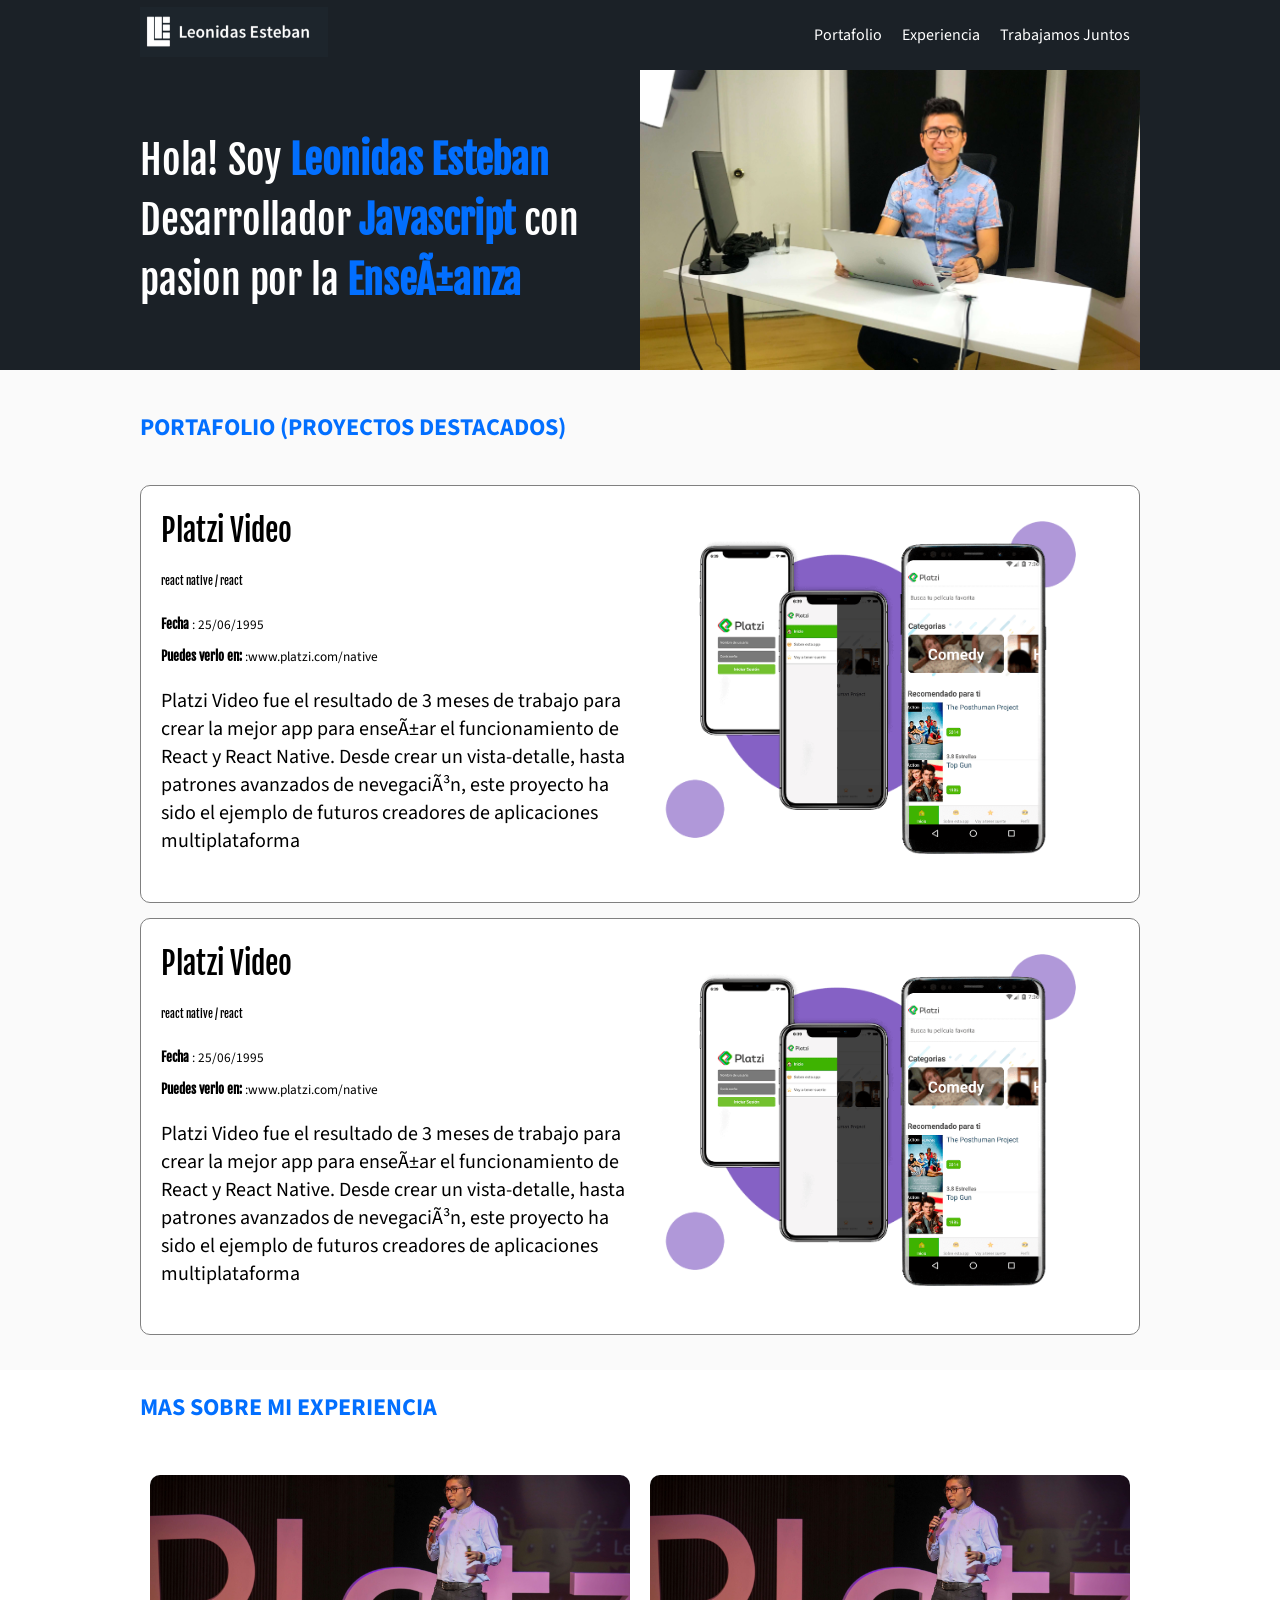
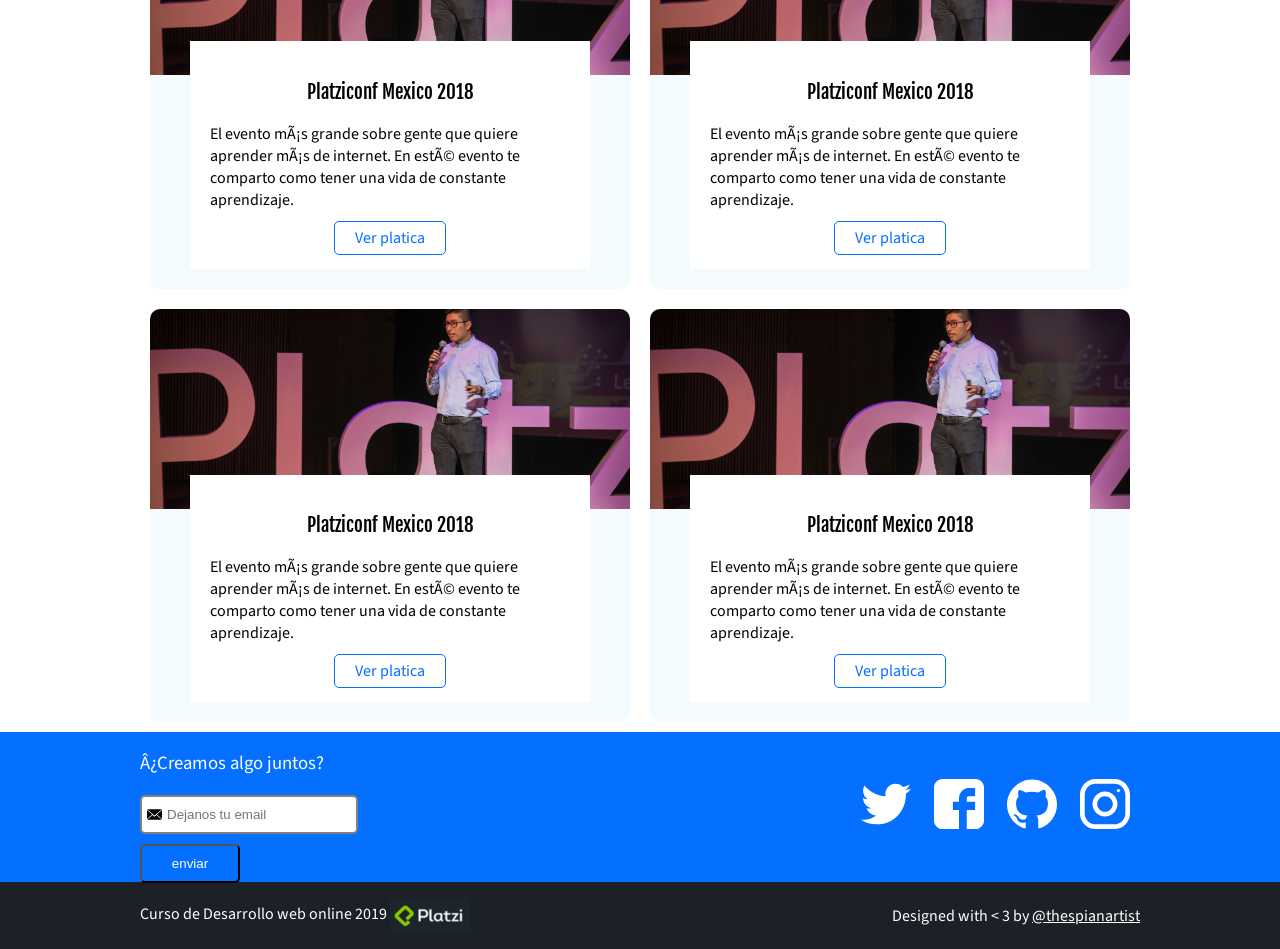
<file: index.html>
<!DOCTYPE html>
<html lang="es">
    <head >
        <meta charset="UTF=8">
        <title>Leonidas Esteban</title>
        <link rel="icon" type="image/png" href="./images/favicon.png">
        <link rel="stylesheet" href="Estilos.css">
        <link href="https://fonts.googleapis.com/css?family=Fjalla+One|Source+Sans+Pro&display=swap" rel="stylesheet">
        <meta name="viewport" content="width=device-width, initial-scale=1">
    </head>
    <body>
        <i class="icon-home burger-button" id="burger-menu"></i>
        <header class="header">
            <div class="container">
                <figure class="logo">
                    <img src="images/logo.png"  height="50" alt="logo de http://leonidadesteban.com"> 
                </figure>
                <nav class="menu">
                    <ol>
                        <li>
                            <a class="link" href="#portafolio">Portafolio</a>
                        </li>
                        <li>
                            <a class="link" href="#eventos">Experiencia</a>
                        </li>
                        <li>
                            <a class="link" href="#contacto">Trabajamos Juntos</a>
                        </li>
                    </ol>
                </nav>
            </div>
        </header>
         <section class="hero"> 
            <div class="container">
            <h1>
                Hola! Soy <strong>Leonidas Esteban</strong> <br>   Desarrollador  <strong>Javascript</strong> con <br/> pasion por la <strong>Enseñanza</strong>
            </h1>
           <img src="./images/hero.jpg" width="500" height="300" alt="imagen principal del sitio" class="hero-image">
        </div>
        </section>
        <section id="portafolio" class="portfolio">
            <div class="container">
            <h2>
                Portafolio (Proyectos Destacados)
            </h2>
            <article class="project">
                <div class="project-details">
                    <h3 class="project-title">Platzi Video</h3>
                <h6 class="project-course">react native / react</h6>
                <p class="project-date"><small><strong>Fecha</strong> : 25/06/1995</small> </p>
                <p class="project-url"><small><strong>Puedes verlo en:</strong> :www.platzi.com/native</small> </p>
                <p class="project-description">Platzi Video fue el resultado de 3 meses de trabajo para crear la mejor app para enseñar el funcionamiento
                     de React y React Native. Desde crear un vista-detalle, hasta patrones avanzados de nevegación, este proyecto ha sido el ejemplo de futuros 
                     creadores de aplicaciones multiplataforma 
                </p>
                </div>
                        <figure class="project-imagecontainer">
                    <img class="project-image" src="./images/platzi-video-react-native.png" width="500" alt="proyecto del curso react native">
                </figure>
            </article>
            <article class="project">
                <div class="project-details">
                    <h3 class="project-title">Platzi Video</h3>
                <h6 class="project-course">react native / react</h6>
                <p class="project-date"><small><strong>Fecha</strong> : 25/06/1995</small> </p>
                <p class="project-url"><small><strong>Puedes verlo en:</strong> :www.platzi.com/native</small> </p>
                <p class="project-description">Platzi Video fue el resultado de 3 meses de trabajo para crear la mejor app para enseñar el funcionamiento
                     de React y React Native. Desde crear un vista-detalle, hasta patrones avanzados de nevegación, este proyecto ha sido el ejemplo de futuros 
                     creadores de aplicaciones multiplataforma 
                </p>
                </div>
                        <figure class="project-imagecontainer">
                    <img class="project-image" src="./images/platzi-video-react-native.png" width="500" alt="proyecto del curso react native">
                </figure>
            </article>
            </div>
        </section>
        <div class="container">
        <h2 class="event-list.title">
            Mas sobre mi Experiencia
        </h2>
        </div>
        
        <section id="eventos" class="event-list">
            <div class="container2">
            <article class="event">
              <figure class="event-imagecontainer">
                <img class="event-image " src="./images/platzi-conf.jpg" width="500"/>
                </figure>
                <div class="event-details">
                    <h3 class="event-title"  > Platziconf Mexico 2018</h3>
                    <P class="event-description" >El evento más grande sobre gente que quiere aprender más de internet. En esté evento te comparto como tener una vida de constante aprendizaje.</P>
                <a  class="event-url" href="https://www.youtube.com/watch?v=BIS7cWGgJg0" target="_blank" >Ver platica</a>
                </div>
           </article>
           <article class="event">
            <figure class="event-imagecontainer">
                    <img class="event-image " src="./images/platzi-conf.jpg" width="500"/>
              </figure>
              <div class="event-details">
                  <h3 class="event-title"  > Platziconf Mexico 2018</h3>
                  <P class="event-description" >El evento más grande sobre gente que quiere aprender más de internet. En esté evento te comparto como tener una vida de constante aprendizaje.</P>
              <a  class="event-url" href="https://www.youtube.com/watch?v=BIS7cWGgJg0" target="_blank" >Ver platica</a>
              </div>
         </article>
         <article class="event">
            <figure class="event-imagecontainer">
                <img class="event-image " src="./images/platzi-conf.jpg" width="500"/>
              </figure>
              <div class="event-details">
                  <h3 class="event-title"  > Platziconf Mexico 2018</h3>
                  <P class="event-description" >El evento más grande sobre gente que quiere aprender más de internet. En esté evento te comparto como tener una vida de constante aprendizaje.</P>
              <a  class="event-url" href="https://www.youtube.com/watch?v=BIS7cWGgJg0" target="_blank" >Ver platica</a>
              </div>
         </article>
         <article class="event">
            <figure class="event-imagecontainer">
                <img class="event-image " src="./images/platzi-conf.jpg" width="500"/>
              </figure>
              <div class="event-details">
                  <h3 class="event-title"  > Platziconf Mexico 2018</h3>
                  <P class="event-description" >El evento más grande sobre gente que quiere aprender más de internet. En esté evento te comparto como tener una vida de constante aprendizaje.</P>
              <a  class="event-url" href="https://www.youtube.com/watch?v=BIS7cWGgJg0" target="_blank" >Ver platica</a>
              </div>
         </article>
         </div>
        </section>
        <section id="contacto" class="contact">
            <div class="container">
            <form action="/suscripcion/" class="form-email">
                <h3>¿Creamos algo juntos?</h3>
            <input type="text" placeholder="Dejanos tu email">
            <button>enviar</button>
        </form>
        <div class="social">
            <a href="https://twitter.com/leonidadesesteban" class="social-link twitter"></a>
            <a href="https://facebook.com/leonidas.esteban" class="social-link facebook"></a>
            <a href="https://github.com/leonidasesteban" class="social-link github" ></a>
            <a href="https://instagram.com/leonidasesteban" class="social-link instagram" ></a>
        </div>
        </div>
        </section>
        <footer class="footer">
            <div class="container">
             <div>
                 <p>
                     Curso de Desarrollo web online 2019  <img src="./images/platzi.png" width="80" alt="platzi">
                 </p>
             </div>
            <div>
                <p>
                    Designed with < 3 by <a href="https//thespianartist" >@thespianartist</a>
                </p>
            </div>
            </div>
        </footer> 
<script>
    // console.log('Hola mundo! es mi primera linea en JS');
    const ipad = window.matchMedia('screen and (max-width: 767px)')
    const menu = document.querySelector('.menu');
    // console.log(menu);
    const burgerButton = document.querySelector('#burger-menu');
    // console.log(burgerButton);


    ipad.addListener(validation)

    function validation(event) {
      if (event.matches) {
        burgerButton.addEventListener('click', hideShow)
      } else {
        burgerButton.removeEventListener('click', hideShow)
      }
    }
    validation(ipad);


    function hideShow() {
      if (menu.classList.contains('is-active')) {
        menu.classList.remove('is-active');
      } else {
        menu.classList.add('is-active');
      }
    }
    
  </script>
</body>
</html>
</file>
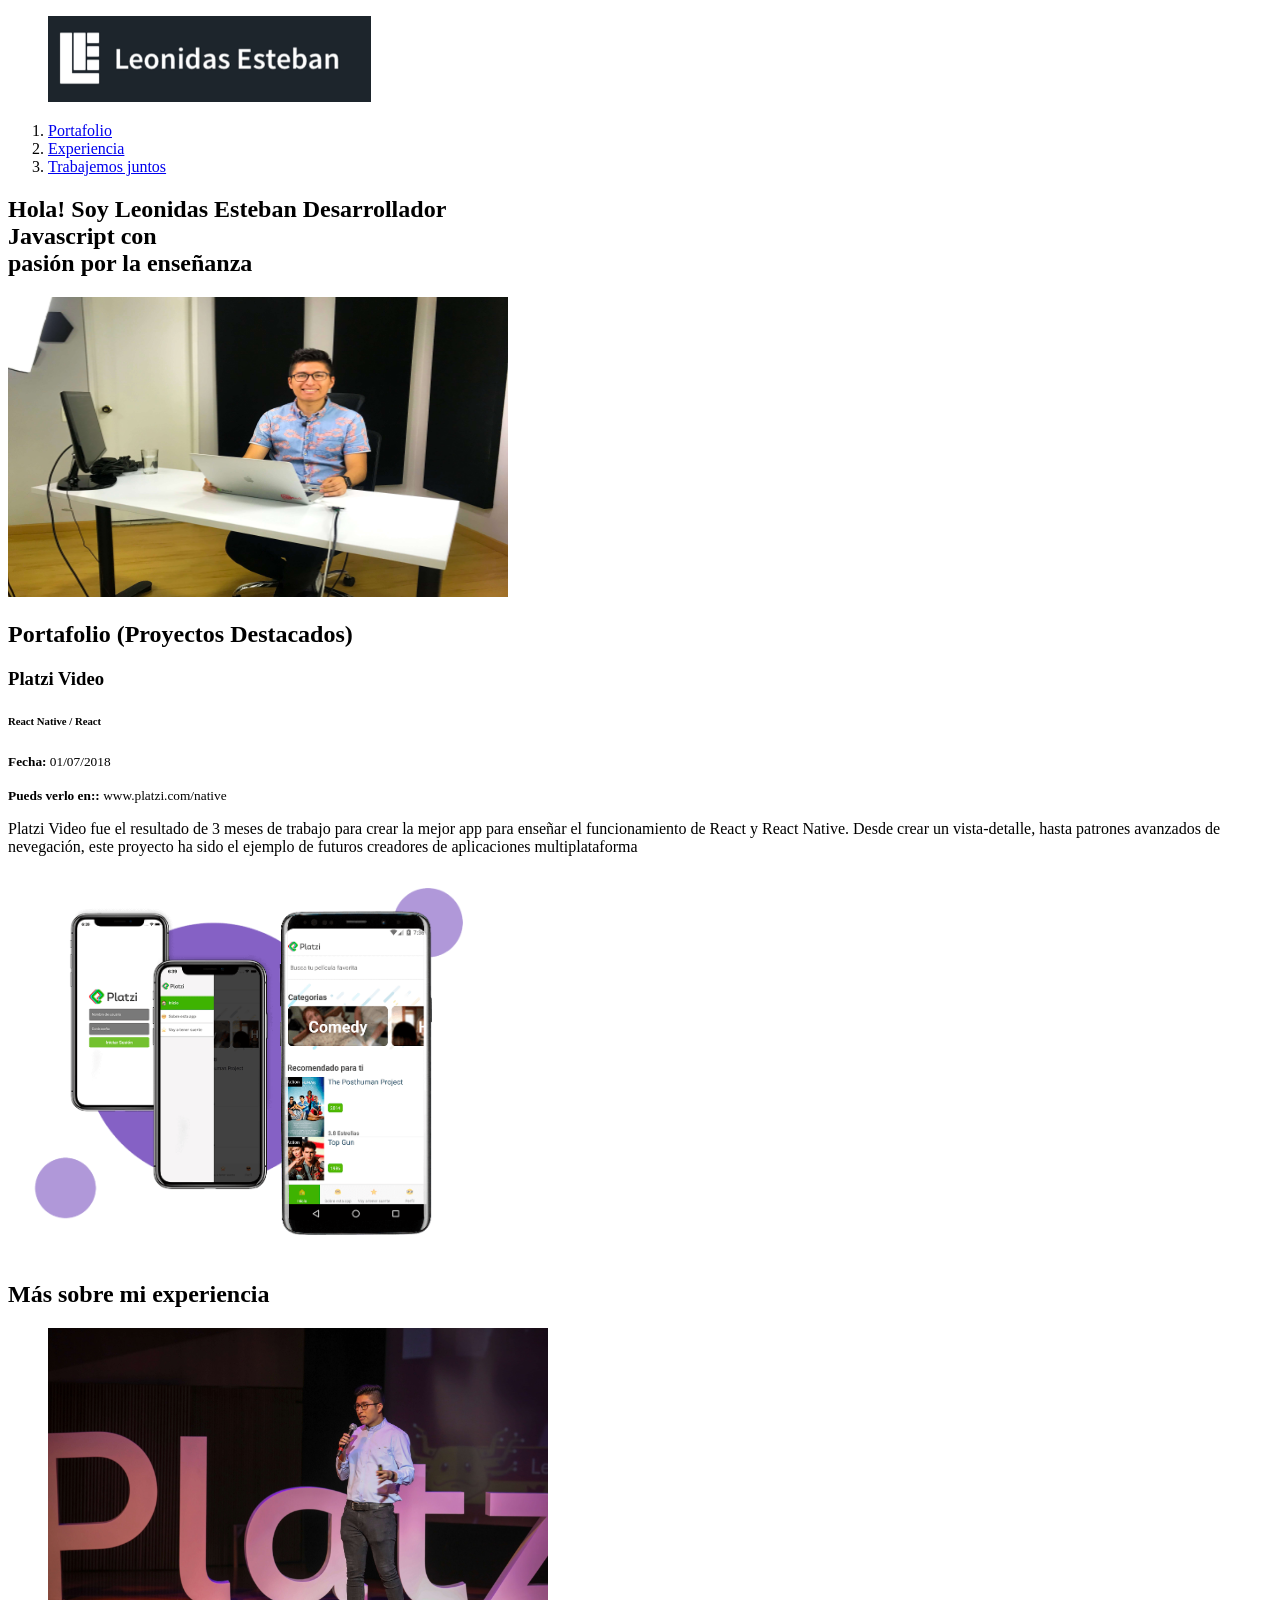
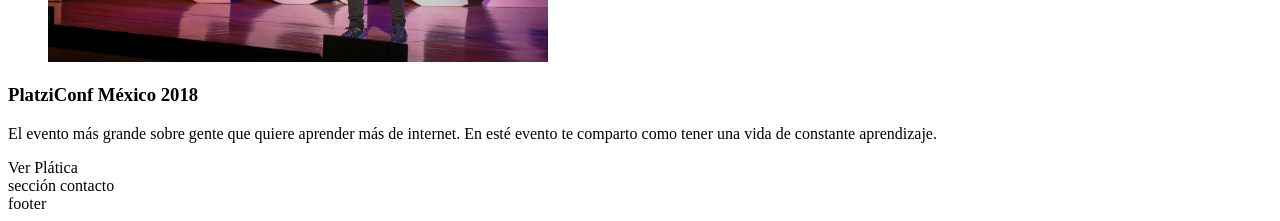
<file: portafolio/imagenes/index.html>
<!DOCTYPE html>
<html lang="es">
  <head>
    <meta charset="UTF-8" />
    <title>Leonidas Esteban</title>
    <link rel="icon" type="image/png" href="images/favicon.png" />
  </head>
  <body>
    <header>
      <div>
        <figure>
          <img src="images/logo.png" alt="Logo de http://leonidasesteban.com" />
        </figure>
        <nav>
          <ol>
            <li>
              <a href="#">Portafolio</a>
            </li>
            <li>
              <a href="#">Experiencia</a>
            </li>
            <li>
              <a href="#">Trabajemos juntos</a>
            </li>
          </ol>
        </nav>
      </div>
    </header>
    <section>
      <h1>
        Hola! Soy <strong>Leonidas Esteban</strong> Desarrollador <br/> <strong>Javascript</strong> con <br> pasión por la <strong>enseñanza</strong>
      </h1>
      <img src="images/hero.jpg" width="500" height="300" alt="imagen principal del sitio"> 
    </section>
    <section>
      <h2>Portafolio (Proyectos Destacados)</h2>
      <article>
        <h3>Platzi Video</h3>
        <h6>React Native / React</h6>
        <p><small><strong>Fecha:</strong> 01/07/2018</small></p>
        <p><small><strong>Pueds verlo en::</strong> www.platzi.com/native</small></p>
        <p>Platzi Video fue el resultado de 3 meses de trabajo
            para crear la mejor app para enseñar el funcionamiento
            de React y React Native. Desde crear un vista-detalle, hasta patrones avanzados de nevegación, este proyecto ha sido el ejemplo de futuros creadores de aplicaciones multiplataforma</p>
      <img  width="500" src="images/platzi-video-react-native.png" alt="prouyecto del curso de React Native">
      </article>
    </section>
    <section>
      <h2>Más sobre mi experiencia</h2>
      <article>
        <figure>
          <img src="images/platzi-conf.jpg" width="500" />
        </figure>
        <h3>PlatziConf México 2018</h3>
        <p>El evento más grande sobre gente que quiere aprender más de internet. En esté evento te comparto como tener una vida de constante aprendizaje.</p>
        <a>Ver Plática</a>
      </article>
    </section>
    <section>sección contacto</section>
    <footer>footer</footer>
  </body>
</html>
</file>
<file: Estilos.css>
@font-face {
    font-family: 'icomoon';
    src:  url('../fonts/icomoon.eot?2z1g6u');
    src:  url('../fonts/icomoon.eot?2z1g6u#iefix') format('embedded-opentype'),
      url('../fonts/icomoon.ttf?2z1g6u') format('truetype'),
      url('../fonts/icomoon.woff?2z1g6u') format('woff'),
      url('../fonts/icomoon.svg?2z1g6u#icomoon') format('svg');
    font-weight: normal;
    font-style: normal;
    font-display: block;
  }
  
  [class^="icon-"], [class*=" icon-"] {
    /* use !important to prevent issues with browser extensions that change fonts */
    font-family: 'icomoon' !important;
   
    font-style: normal;
    font-weight: normal;
    font-variant: normal;
    text-transform: none;
    line-height: 1;
  
    /* Better Font Rendering =========== */
    -webkit-font-smoothing: antialiased;
    -moz-osx-font-smoothing: grayscale;
  }
  
  .icon-home:before {
    content: "\e900";
  }

body {
    font-family: 'Source Sans Pro', sans-serif;
    margin: 0px;
}

h1,
h2,
h3,
h4,
h5,
h6
{
   font-family: 'Fjalla One', sans-serif;
   font-weight: normal;

}

h1 {
    font-size: 40px;
    line-height: 1.5;
    letter-spacing: -.2px;
    color: white;
    margin: 0px;
   
}
h1 strong{

    color: #026fff;
}

h2 {
 color: #026fff;
 text-transform: uppercase;
 font-family: 'Source Sans Pro', sans-serif;
 font-weight: bold;
 font-size: 24px;
 margin-bottom: 40px;
}

.hero{

    height: 300px;
    background-color: #1b2127;
    display: flex;
    align-items: center;
    justify-content: space-between;
    flex-wrap: wrap;
   
}

.hero-image{
    object-fit: cover;
}

.portfolio {
    background: #fafafa;
    padding: 20px;
   
}


.project {
    border: 1px solid gray;
    border-radius: 10px;
    margin-bottom: 15px;
    padding: 20px;
    background: white;
    display: flex;
    align-items: center;
    justify-content: space-between;
    flex-wrap: wrap;
}

.project.course,
.project-date,
.project-url
{
    margin: 10px 0;
}

.project-description {
    font-size: 20px;
}

.project strong{
    font-family: 'Fjalla One', sans-serif;
}


.project-title {
    font-size: 30px;
    margin-top: 0px;
    margin-bottom:10px ;
}

.project-details {
    width: 50%;
}
.project-imagecontainer {
    width: 50%;
}

.project-imagecontainer img{
    max-width: 100%;
    
}
.header {

    background-color: #1b2127;
    color: white;
    display: flex ;
    height: 70px;
    align-items: center;
    justify-content: space-between;
    flex-wrap: wrap;
}

.header a {

    color: white;
    text-decoration: none;
    height: inherit;
    display: flex;
    align-items: center;
    padding: 0 10px;
   
   
}

ol,
ul {
    margin: 0px;
    padding: 0px;
    list-style: none;
}

figure{
    margin: 0px;

}

.menu { /* menu hereda de header*/
    height: inherit;
}
.header ol {/* .header ol hereda de .menu*/
    display: flex;
    height: inherit;
}
.header ol li {/* .header ol li header hereda de .header ol*/
    height: inherit;
}

 .flexbox {
    display: flex;
     flex-wrap: nowrap;
    flex-wrap: wrap; 
    flex-direction: column; 
   }
  
  .box {
    width: 50px;
    height: 50px;
    margin: 5px;
    border: 1px solid red;
  
    flex-shrink: 0;
  } 

.footer {
    color: white;
    background-color: #1b2127;
    display: flex;
    align-items: center;
    justify-content: space-between;
    flex-wrap: wrap;
   

}

.footer img {
    vertical-align: middle;
}

.footer a {
    color: white;
}
.event-list {

    display: flex;
    flex-wrap: wrap;

}

.event-list-title{
    margin-left: 20px;
}

.event{

    margin: 1%;
    width: 48%;
    flex-shrink: 0;
    border-radius: 10px; 
    overflow: hidden;
    background: #f4fbff;
    
    
}
.event img{
    width: 480px;
    height: 200px;
    object-fit: cover;
}

.event-details {
    margin: 20px  40px;
    margin-top: -40px;
    background-color: white;
    position: relative;
    padding: 20px;
    text-align: center;
}

.event-description {
    text-align: left;
}

.event-url{
    color: #056fff;
    border: 1px solid;
    padding: 5px 20px;
    text-decoration: none;
    border-radius: 5px;


}

.contact {

    background-color: #056fff;
    color: white;
    height: 150px;
    display: flex;
    align-items: center;
    justify-content: space-between;
    flex-wrap: wrap;

}


 
.social-link {
    display: inline-block;
    width: 50px;
    height: 50px;
    margin: 0 10px;
    background-size: 50px 50px;
    
}


.social-link.twitter{
     
    background-image: url('./images/twitter.svg');
    

}

.social-link.facebook{
     
    background-image: url('./images/facebook.svg');
    
    
}

.social-link.github{
     
    background-image: url('./images/github.svg');
   
}

.social-link.instagram{
     
    background-image: url('./images/instagram.svg');
   
}

.form-email input{

    border-color: gray;
    border-style: solid;
    border-radius: 5px;
    padding: 10px 20px 10px 25px;
    background-image: url('./images/envelope.svg');
    background-size: 15px 15px;
    background-repeat:no-repeat ;
    background-position-y:center ;
    background-position-x: 5px;
}

.form-email button{
    display: block;
    background: transparent;
    color: white;
    padding: 10px 0px;
    border-radius: 5px;
    width: 100px;
    margin-top: 10px;
  
}

.form-email h3{
    font-family: 'Source Sans Pro', sans-serif;
}

.container {
    max-width: 1000px;
    flex: 1;
    margin: 0 auto;
    display: inherit;
    justify-content: inherit;
    align-items: inherit;
    height: inherit;
    

}
.container2 {
    max-width: 1000px;
    display: inherit;
    margin: 0 auto;
    justify-content: inherit;
    align-items: inherit;
    height: inherit;
    flex-wrap: wrap;
   
    

}
.burger-button {
    width: 40px;
    height: 40px;
    border-radius: 50%;
    background-color:rgba(0, 0, 0, .8);
    display: none;
    line-height: 40px;
    text-align: center;
    position: fixed;
    z-index: 4;
    left: 5px;
    top: 5px;
    color: white;
  }

@media screen and (max-width:1023px){
    
    .event-list-title{
        margin-left: 20px;
    }

   .container{
       padding: 0 1em;
   }
   .hero{
    height: auto;
    position: relative;
    overflow: hidden;
    padding: 2em;
}
.hero-image{
    position: absolute;
    z-index: 1;
    left: 0;
    right: 0;
    top: 0;
    bottom: 0;
    width: 100%;
}
h1{
    font-size: 2em;
    z-index: 2;
}
}

.html-video{
    width: 100%;
   height: auto;
}

.youtube-video{
    width: 100%;
    height: 100%;
    position: absolute;
    top: 0;
    bottom: 0;
    left: 0;
    right: 0;
   
   
    
}
.flexible-video{
    width: 100%;
    height: 0;
    position: relative;
    padding-bottom: 56.25%;
   
   
}

@media screen and (max-width:767px){
    h2 {
        font-size: 1.2em;
        margin: .5em 0;
      }
      .burger-button {
        display: block;
      }
     
   .header{
       display: block;
       height: auto;
   }
   .header ol{
       display: block;
   }
   .header ol li {
       height: 50px;
   }
   .header a{
       justify-content: center;
       height: 40px;
       font-size: 2em;
       text-decoration: underline;
       margin-bottom: .5em;
   }
   .header .logo{
       text-align: center;
   }

   .menu {
    position: fixed;
    background: rgba(5, 111, 255, .9);
    z-index: 3;
    top: 0;
    left: -100vw;
    width: 100vw;  
    bottom: 0;
    display: flex;
    align-items: center;
    justify-content: center;
    transition: .3s;
  }
  .menu.is-active {
    left: 0;
  } 


   .project{
       display: block;
   }

   .project-imagecontainer{
       width: auto;
       text-align: center;
   }
    .project-details{
        width: auto;
        
    }
    .project-course, .project-date, .project-url{
        margin: .3em 0;
    }
    .project-title{
       font-size: 1.5em;
       margin-bottom: .3em;
    }
    .project-url{
        font-size: 1em;
     
    }
    .project-course{
        font-size: .7em;
       
    }
    .project-date{
       font-size: 1em;
        
    }
    .project-description {
        font-size: 1em;
    
      }
    
    .event{
        width: auto;
        flex-shrink: initial;
    }
    .event img{
        width: 100%;
    }
}



@media screen and (max-width:480px){


    h1{
        font-size: 1.5em;
    }
   .project-details{
       font-size: 14px;
   }
   .event-details{
       margin: -2em .5em .5em ;
       padding: 1em;
   }
   .contact{
       height: auto;
       padding: 1.5em 0;
       text-align: center;
       display: block;
   }
   .form-email button{
       margin: 1em auto;
   }
   .form-email h3{
       margin-top: 0px;
   }
   .footer{
       display: block;
       text-align: center;
       border: 1px solid transparent;
   }

    .social-link {
    width: 40px;
    height: 40px;
    background-size: 100%;
   }

}

@media screen and (max-width:320px){
    h1{
        font-size: 1.2em;
    }
    .hero{
        padding: 2em 1em;
    }
    
}
</file>
